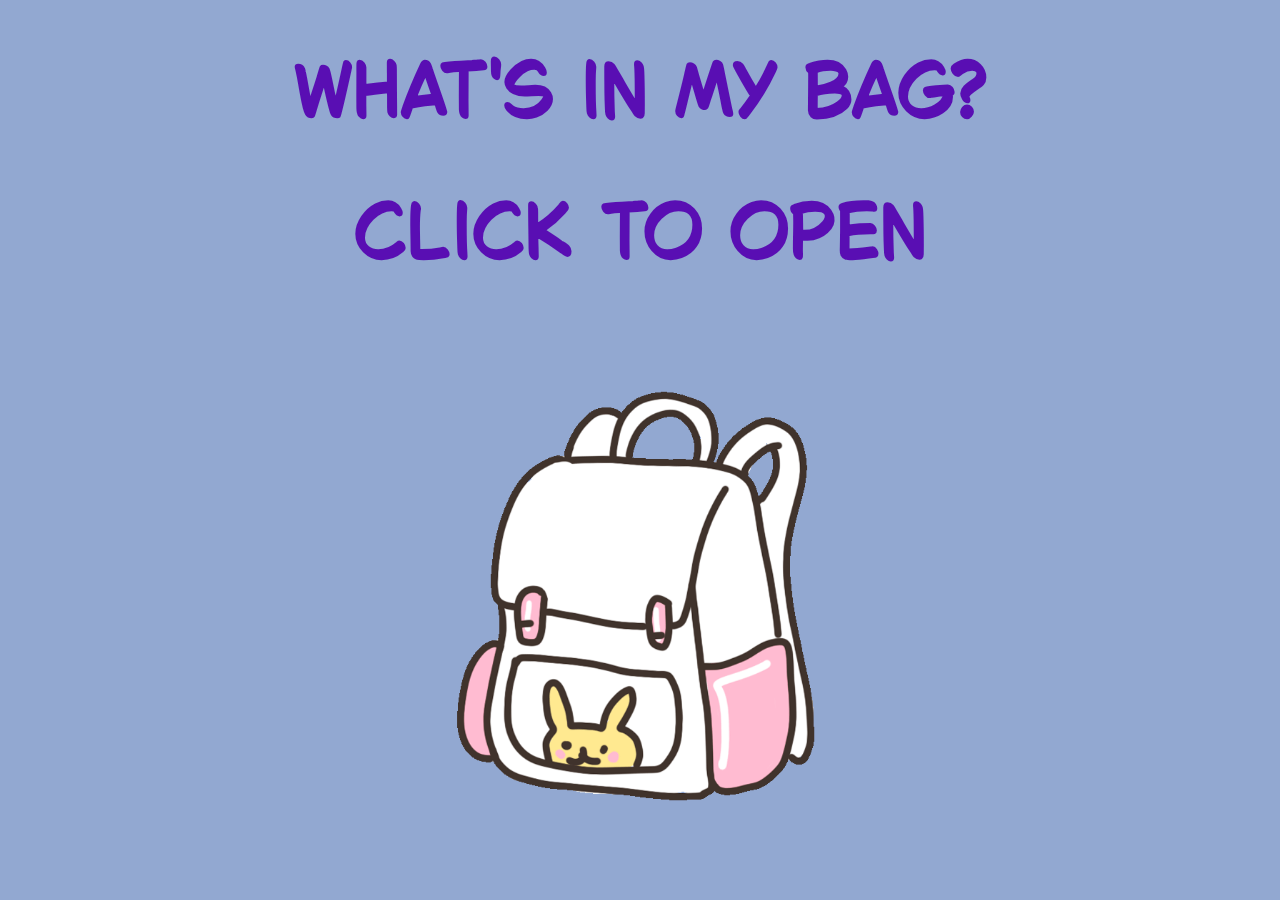
<file: index.html>
<!DOCTYPE html>
<html>
    <head>
        <meta charset="UTF-8" lang="en">
        <link rel="stylesheet" href="style.css">
        <meta http-equiv="X-UA-Compatible" content="IE=edge">
        <title>what's in my bag</title>
        <meta name="viewport" content="width=device-width, initial-scale=1">
    </head>
    <body class="index">
        <h1>what's in my bag?</h1>
       <h1>click to open</h1>
       <a href="mybag.html"><img src="img/backpack.gif" class="bag"></a>
    </body>
</html>
</file>
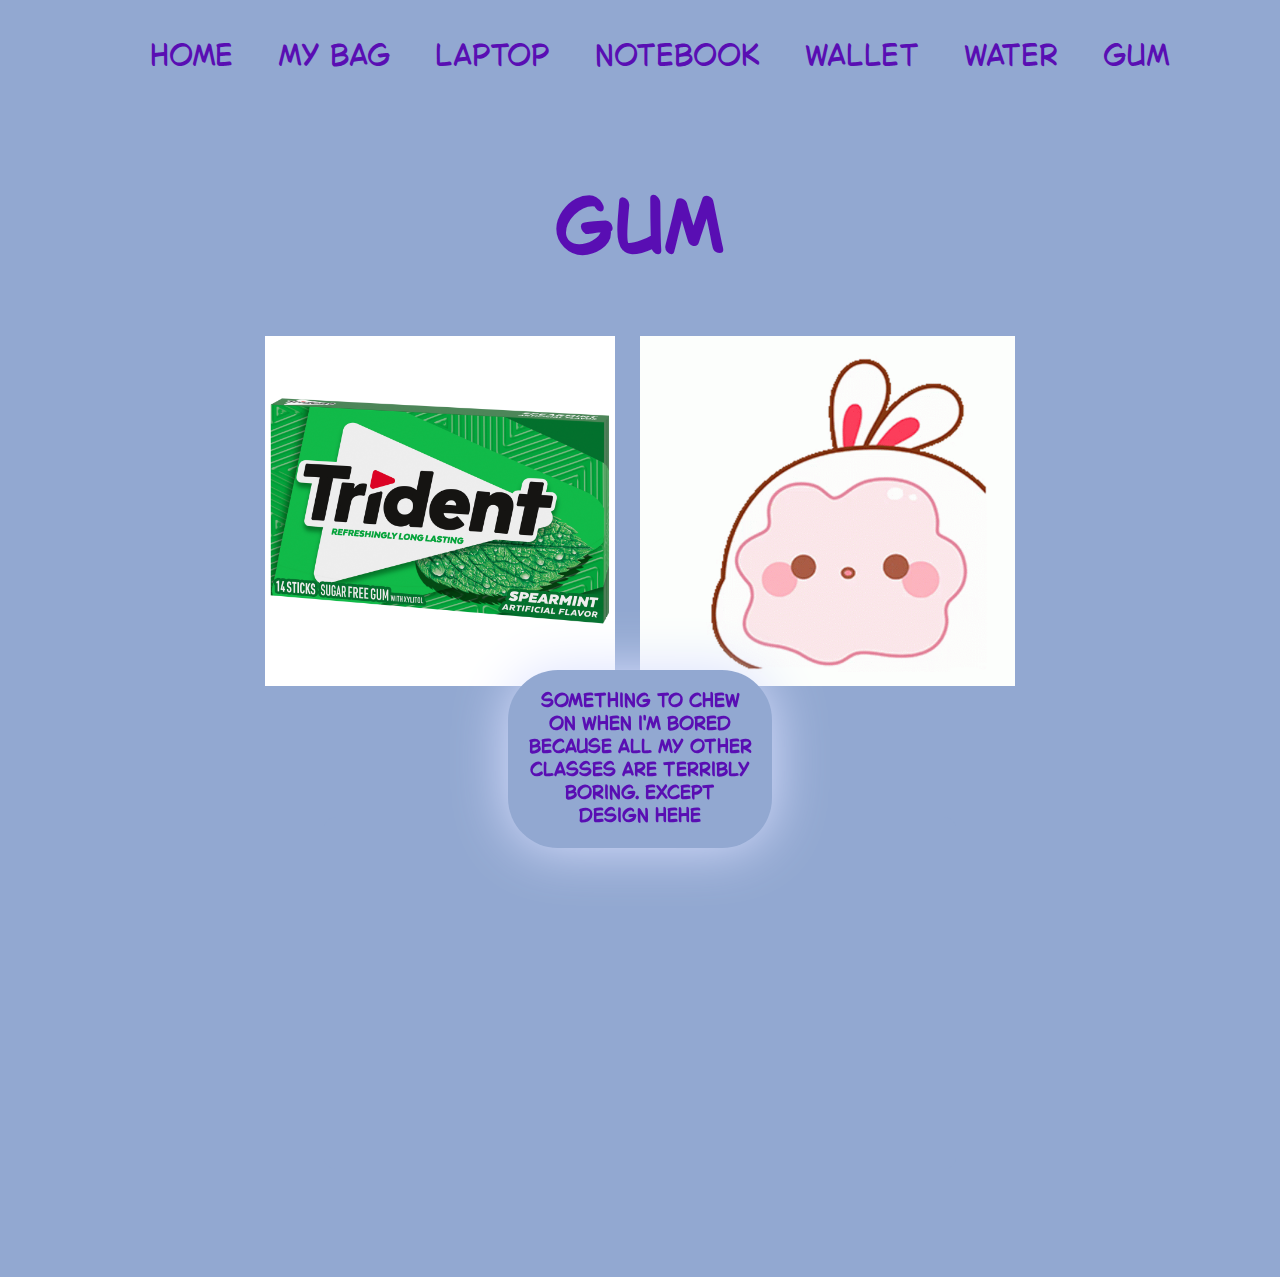
<file: gum.html>
<!DOCTYPE html>
<html>
    <head>
        <meta charset="UTF-8" lang="en">
        <link rel="stylesheet" href="style.css">
        <meta http-equiv="X-UA-Compatible" content="IE=edge">
        <title>what's in my bag: gum</title>
        <meta name="viewport" content="width=device-width, initial-scale=1">
    </head>
    <body class="index">
         <div class="nav">
            <ul class="directory">
            <li><a href="index.html">home</a></li>
            <li><a href="mybag.html">my bag</a></li>
            <li><a href="laptop.html">laptop</a></li>
            <li><a href="notebook.html">notebook</a></li>
            <li><a href="wallet.html">wallet</a></li>
            <li><a href="water.html">water</a></li>
            <li><a href="gum.html">gum</a></li>
            </ul>
        </div>
        <div class="main">
            <h1>gum</h1>
       <img src="img/trident.jpg" class="img">
       <img src="img/blowgum.gif" class="img">
        <h3>something to chew on when i'm bored because all my other classes are terribly boring. except design hehe</h3>
       <iframe class="iframe" data-testid="embed-iframe" style="border-radius:12px" src="https://open.spotify.com/embed/track/1QPV3QoWw3rRKPeYoX8kO8?utm_source=generator" width="50%" height="352" frameBorder="0" allowfullscreen="" allow="autoplay; clipboard-write; encrypted-media; fullscreen; picture-in-picture" loading="lazy"></iframe>
        </div>
    </body>
</html>
</file>
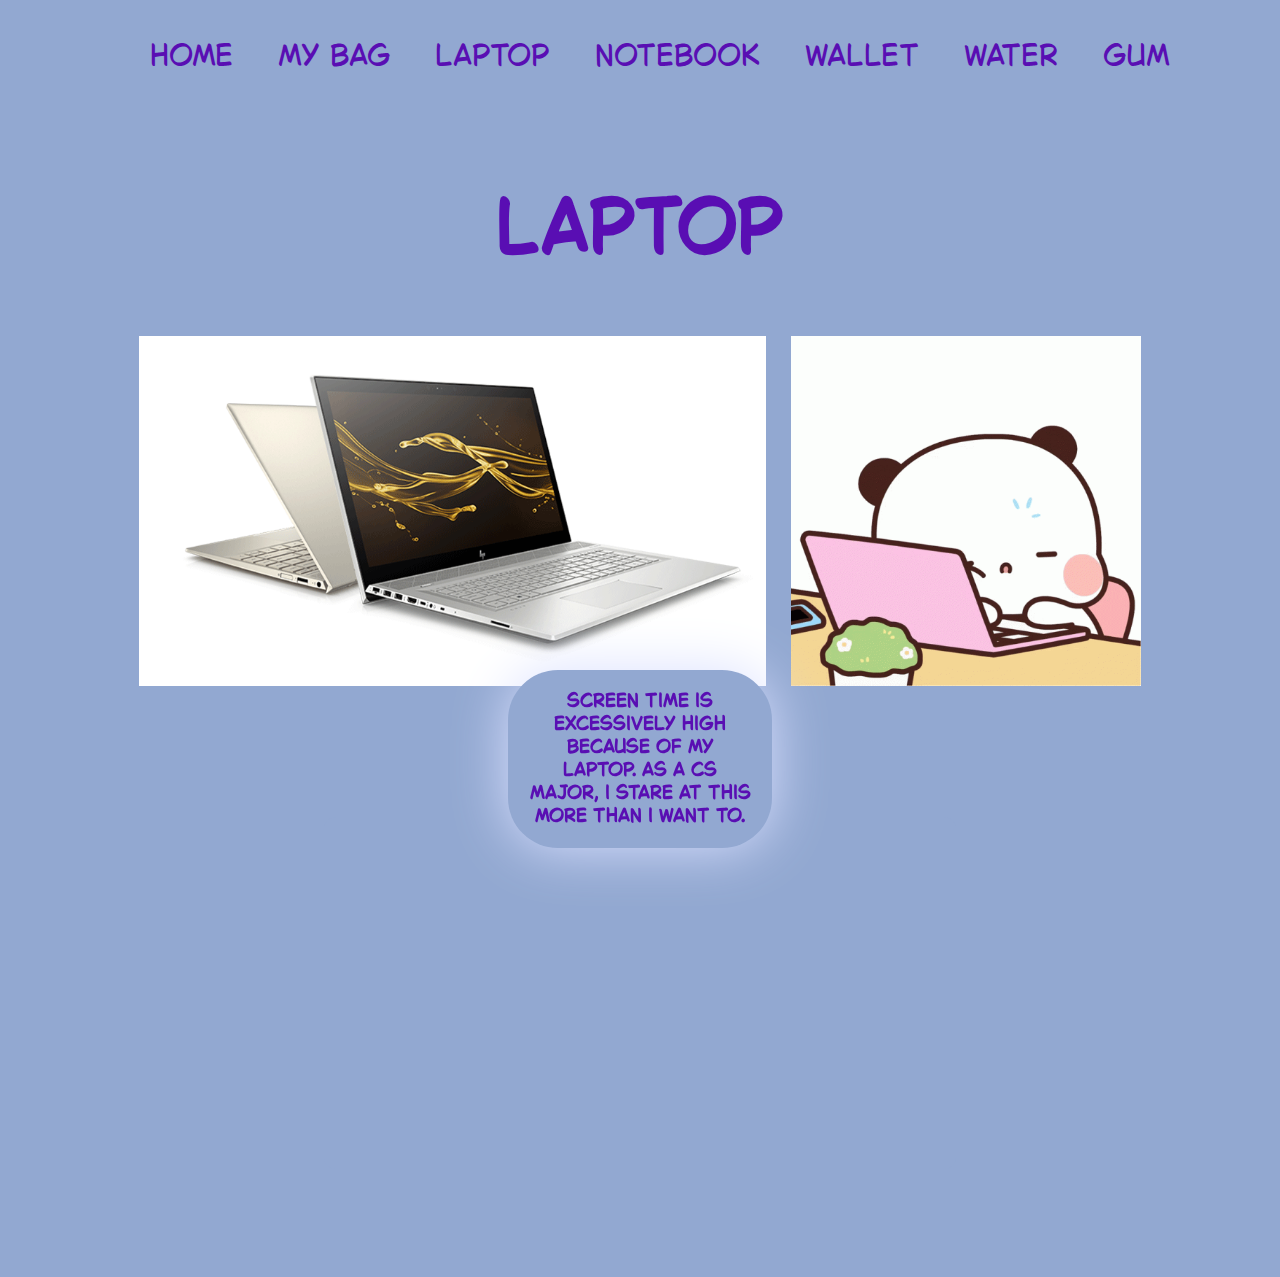
<file: laptop.html>
<!DOCTYPE html>
<html>
    <head>
        <meta charset="UTF-8" lang="en">
        <link rel="stylesheet" href="style.css">
        <meta http-equiv="X-UA-Compatible" content="IE=edge">
        <title>what's in my bag: laptop</title>
        <meta name="viewport" content="width=device-width, initial-scale=1">
    </head>
    <body class="index">
        <div class="nav">
            <ul class="directory">
            <li><a href="index.html">home</a></li>
            <li><a href="mybag.html">my bag</a></li>
            <li><a href="laptop.html">laptop</a></li>
            <li><a href="notebook.html">notebook</a></li>
            <li><a href="wallet.html">wallet</a></li>
            <li><a href="water.html">water</a></li>
            <li><a href="gum.html">gum</a></li>
            </ul>
        </div>
        <div class="main">
        <h1>laptop</h1>
       <img src="img/envy.gif" class="img">
       <img src="img/sleepy.gif" class="img">
        <h3>screen time is excessively high because of my laptop. as a CS major, i stare at this more than i want to.</h3>
       <iframe class="iframe" data-testid="embed-iframe" style="border-radius:12px" src="https://open.spotify.com/embed/track/4yorFTfi9Tay8tG0NNK7vB?utm_source=generator" width="50%" height="352" frameBorder="0" allowfullscreen="" allow="autoplay; clipboard-write; encrypted-media; fullscreen; picture-in-picture" loading="lazy"></iframe>
        </div>
    </body>
</html>
</file>
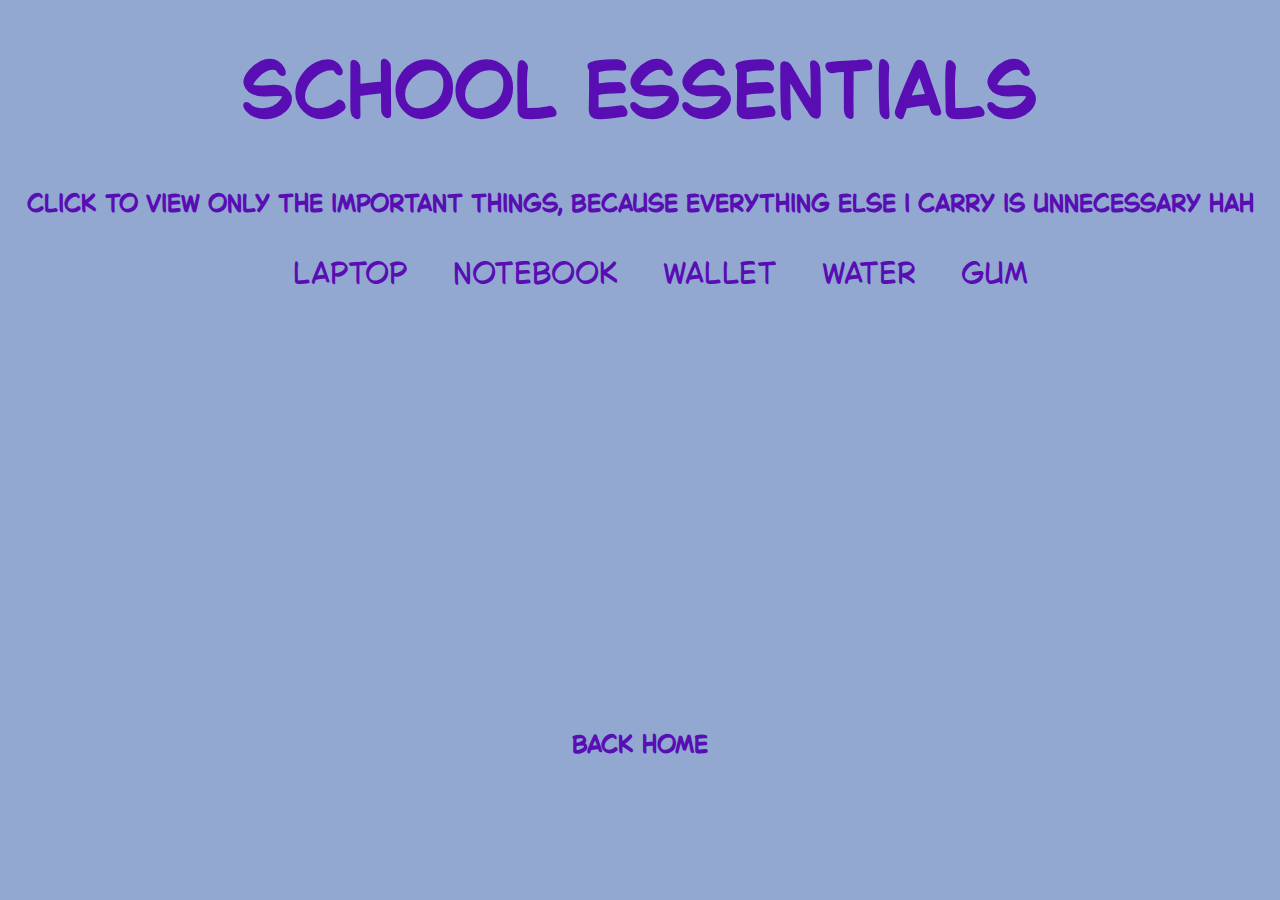
<file: mybag.html>
<!DOCTYPE html>
<html>
    <head>
        <meta charset="UTF-8" lang="en">
        <link rel="stylesheet" href="style.css">
        <meta http-equiv="X-UA-Compatible" content="IE=edge">
        <title>what's in my bag: my bag</title>
        <meta name="viewport" content="width=device-width, initial-scale=1">
    </head>
    <body class="index">
       <h1>school essentials</h1>
       <h2>click to view only the important things, because everything else i carry is unnecessary hah</h2>
       <ul class="directory">
        <li><a href="laptop.html">laptop</a></li>
        <li><a href="notebook.html">notebook</a></li>
        <li><a href="wallet.html">wallet</a></li>
        <li><a href="water.html">water</a></li>
        <li><a href="gum.html">gum</a></li>
       </ul>
       <iframe data-testid="embed-iframe" style="border-radius:12px" src="https://open.spotify.com/embed/track/7EWjUkNJWtRJgpnV5j4nOf?utm_source=generator" width="50%" height="352" frameBorder="0" allowfullscreen="" allow="autoplay; clipboard-write; encrypted-media; fullscreen; picture-in-picture" loading="lazy"></iframe>
        <h2 class="footer"><a href="index.html">back home</a></h2>
    </body>
</html>
</file>
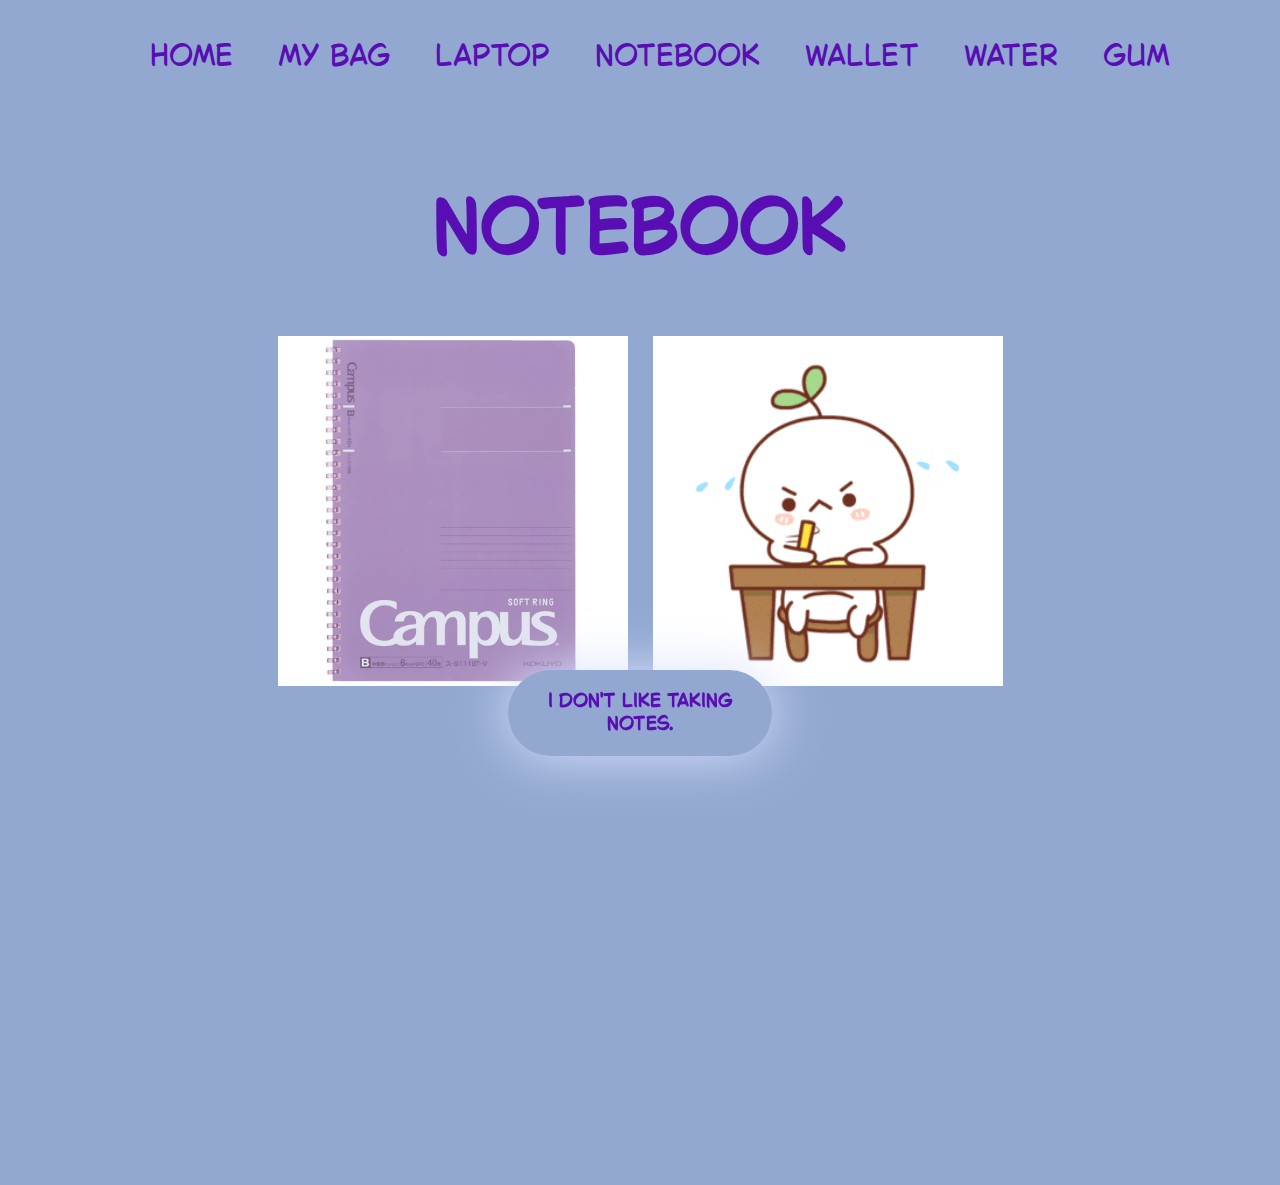
<file: notebook.html>
<!DOCTYPE html>
<html>
    <head>
        <meta charset="UTF-8" lang="en">
        <link rel="stylesheet" href="style.css">
        <meta http-equiv="X-UA-Compatible" content="IE=edge">
        <title>what's in my bag: notebook</title>
        <meta name="viewport" content="width=device-width, initial-scale=1">
    </head>
    <body class="index">
        <div class="nav">
            <ul class="directory">
            <li><a href="index.html">home</a></li>
            <li><a href="mybag.html">my bag</a></li>
            <li><a href="laptop.html">laptop</a></li>
            <li><a href="notebook.html">notebook</a></li>
            <li><a href="wallet.html">wallet</a></li>
            <li><a href="water.html">water</a></li>
            <li><a href="gum.html">gum</a></li>
            </ul>
        </div>
        <div class="main">
            <h1>notebook</h1>
        <img src="img/campus.jpg" class="img">
        <img src="img/notes.gif" class="img">
        <h3>i don't like taking notes.</h3>
       <iframe class="iframe" data-testid="embed-iframe" style="border-radius:12px" src="https://open.spotify.com/embed/track/0WvP4Q6ZaNT1tvs8LGrf4f?utm_source=generator" width="50%" height="352" frameBorder="0" allowfullscreen="" allow="autoplay; clipboard-write; encrypted-media; fullscreen; picture-in-picture" loading="lazy"></iframe>
        </div>
    </body>
</html>
</file>
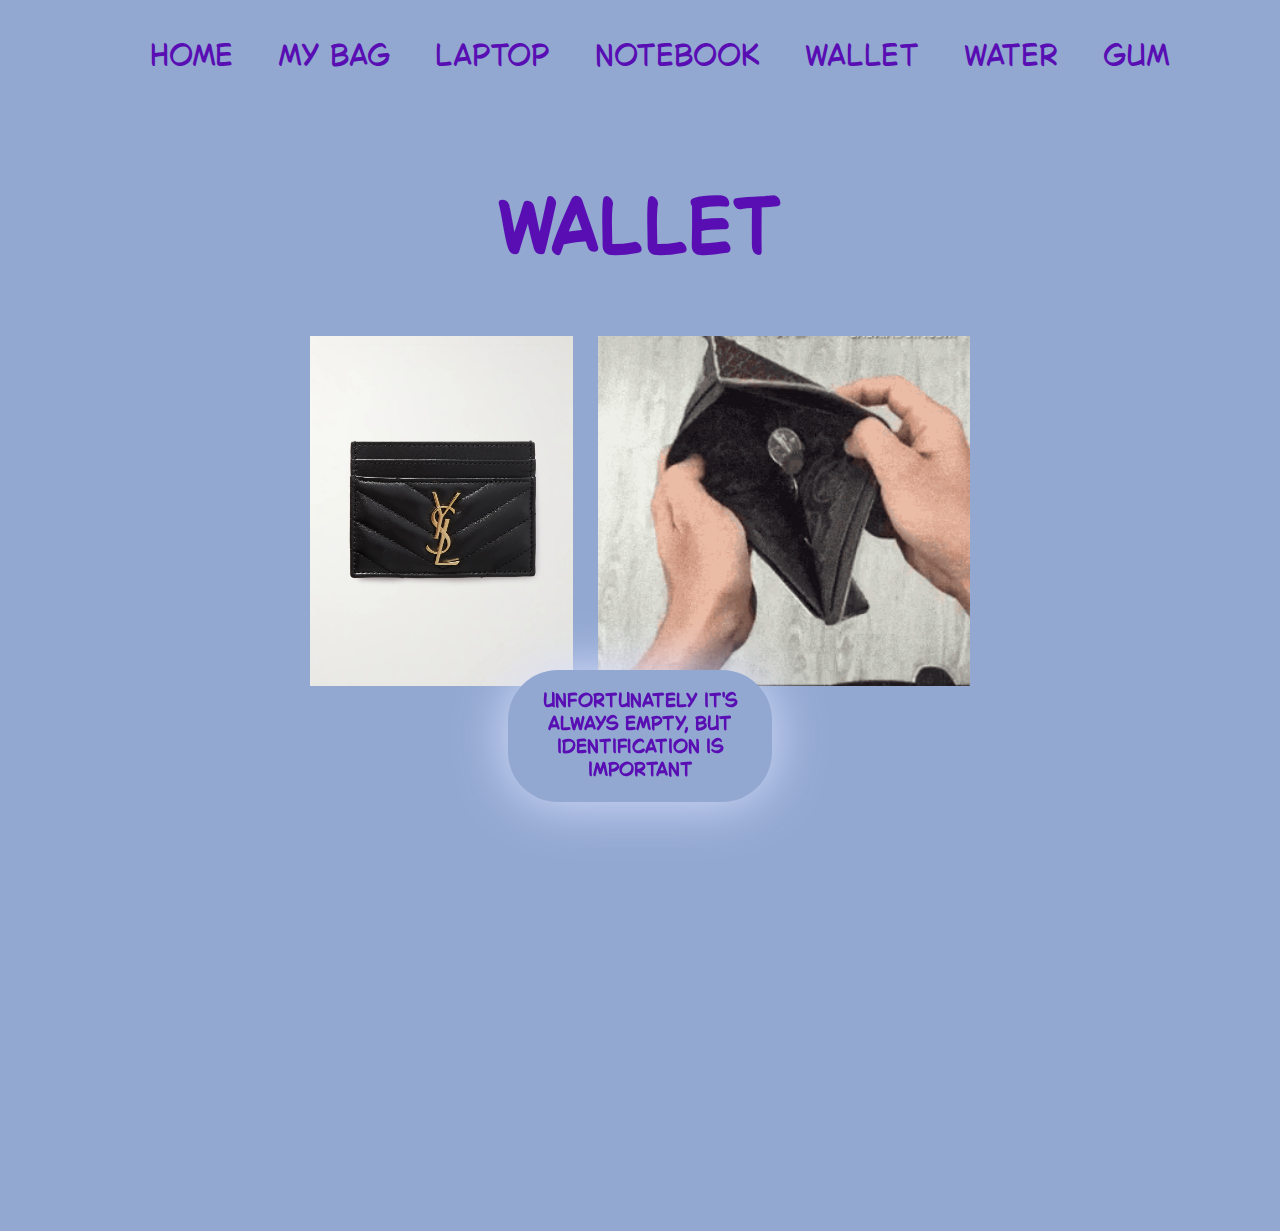
<file: wallet.html>
<!DOCTYPE html>
<html>
    <head>
        <meta charset="UTF-8" lang="en">
        <link rel="stylesheet" href="style.css">
        <meta http-equiv="X-UA-Compatible" content="IE=edge">
        <title>what's in my bag: wallet</title>
        <meta name="viewport" content="width=device-width, initial-scale=1">
    </head>
    <body class="index">
         <div class="nav">
            <ul class="directory">
            <li><a href="index.html">home</a></li>
            <li><a href="mybag.html">my bag</a></li>
            <li><a href="laptop.html">laptop</a></li>
            <li><a href="notebook.html">notebook</a></li>
            <li><a href="wallet.html">wallet</a></li>
            <li><a href="water.html">water</a></li>
            <li><a href="gum.html">gum</a></li>
            </ul>
        </div>
        <div class="main">
            <h1>wallet</h1>
        <img src="img/ysl.webp" class="img">
        <img src="img/money-funny.gif" class="img">
        <h3>unfortunately it's always empty, but identification is important</h3>
        <iframe class="iframe" data-testid="embed-iframe" style="border-radius:12px" src="https://open.spotify.com/embed/track/5kayspK9ep7h9nryvrCsFh?utm_source=generator" width="50%" height="352" frameBorder="0" allowfullscreen="" allow="autoplay; clipboard-write; encrypted-media; fullscreen; picture-in-picture" loading="lazy"></iframe>
        </div>
    </body>
</html>
</file>
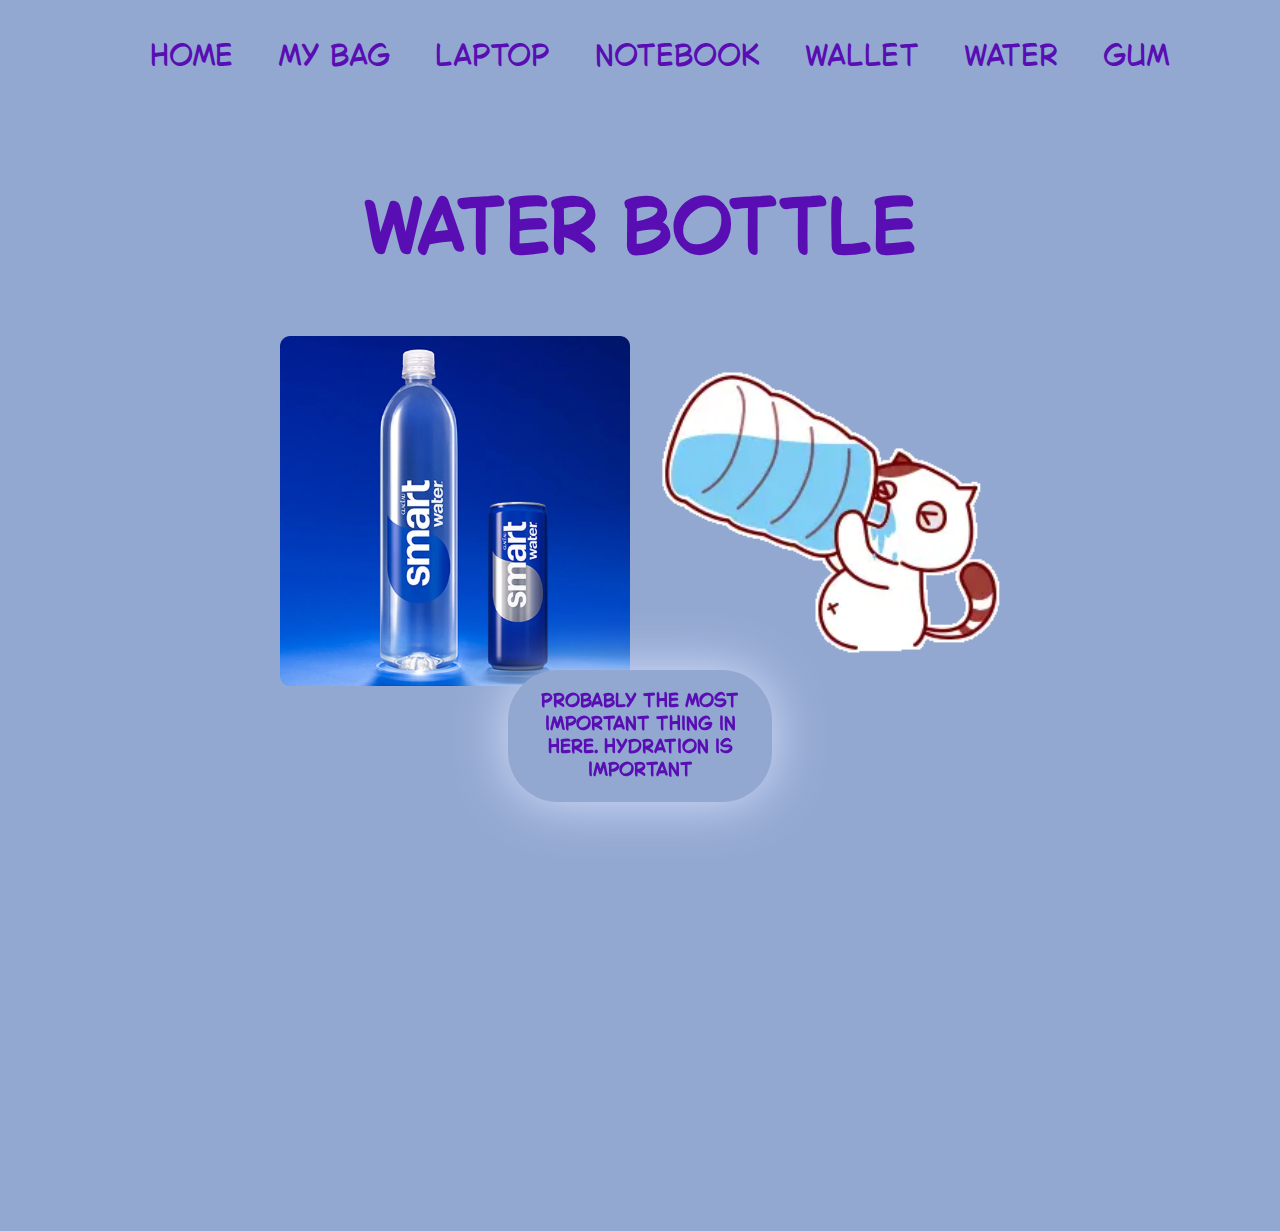
<file: water.html>
<!DOCTYPE html>
<html>
    <head>
        <meta charset="UTF-8" lang="en">
        <link rel="stylesheet" href="style.css">
        <meta http-equiv="X-UA-Compatible" content="IE=edge">
        <title>what's in my bag: water</title>
        <meta name="viewport" content="width=device-width, initial-scale=1">
    </head>
    <body class="index">
         <div class="nav">
            <ul class="directory">
            <li><a href="index.html">home</a></li>
            <li><a href="mybag.html">my bag</a></li>
            <li><a href="laptop.html">laptop</a></li>
            <li><a href="notebook.html">notebook</a></li>
            <li><a href="wallet.html">wallet</a></li>
            <li><a href="water.html">water</a></li>
            <li><a href="gum.html">gum</a></li>
            </ul>
        </div>
        <div class="main">
            <h1>water bottle</h1>
       <img>
       <img src="img/smartwater_bottle_and_can.webp" class="img">
       <img src="img/stayhydrated.webp" class="img">
        <h3>probably the most important thing in here. hydration is important</h3>
       <iframe class="iframe" data-testid="embed-iframe" style="border-radius:12px" src="https://open.spotify.com/embed/track/1DQGGkXu9SIwWiK5uuBvcO?utm_source=generator" width="50%" height="352" frameBorder="0" allowfullscreen="" allow="autoplay; clipboard-write; encrypted-media; fullscreen; picture-in-picture" loading="lazy"></iframe>
        </div>
    </body>
</html>
</file>
<file: style.css>
*{
    font-family: bubble sans;
    color: rgb(89, 14, 179);
    background-color: #92a8d1;
    text-align: center;
}

@font-face {
    font-family: bubble sans;
    src: url(Bubble\ Sans\ Regular\ 1.001.otf);
}

.directory{
    position: sticky;
}

h1{
    text-align: center;
    font-size: 75px;
}

li{
    padding: 20px;
    font-size: 30px;
}

li, .footer{
    position: sticky;
    display: inline-block;
    margin: 0 auto;
    transition: opacity 0.5s ease, transform 0.2s ease;
}

.footer{
    padding-left: 20px;
    padding-right: 20px;
    margin: 50px 20px;
}

a{
    text-decoration: none;
}

.bag{
    height: 500px;
    padding: 0px;
    transition: opacity 0.5s ease, transform 0.2s ease;
}

.bag:hover, li:hover, .footer:hover{
    transform: scale(1.25);
}

.bag, iframe{
    display: flex;
    margin: 0 auto;
}

.iframe{
    padding: 0px;
    position: relative;
    bottom: 100px;
}

.img{
    position: relative;
    height: 350px;
    display: inline-block;
    padding: 10px;
}

.main{
    margin-top: 150px;
}

h3{
    position: relative;
    bottom: 50px;
    margin-left: 500px;
    margin-right: 500px;
    padding: 20px;
    border: 3px transparent black;
    box-shadow: 0px 0px 55px rgb(218, 224, 255);
    border-radius: 50px;
    z-index: 2;
}

.nav{
    position: sticky;
    top: 20px;
    left: 20%;
    height: 20px;
    z-index: 1;
}
</file>
